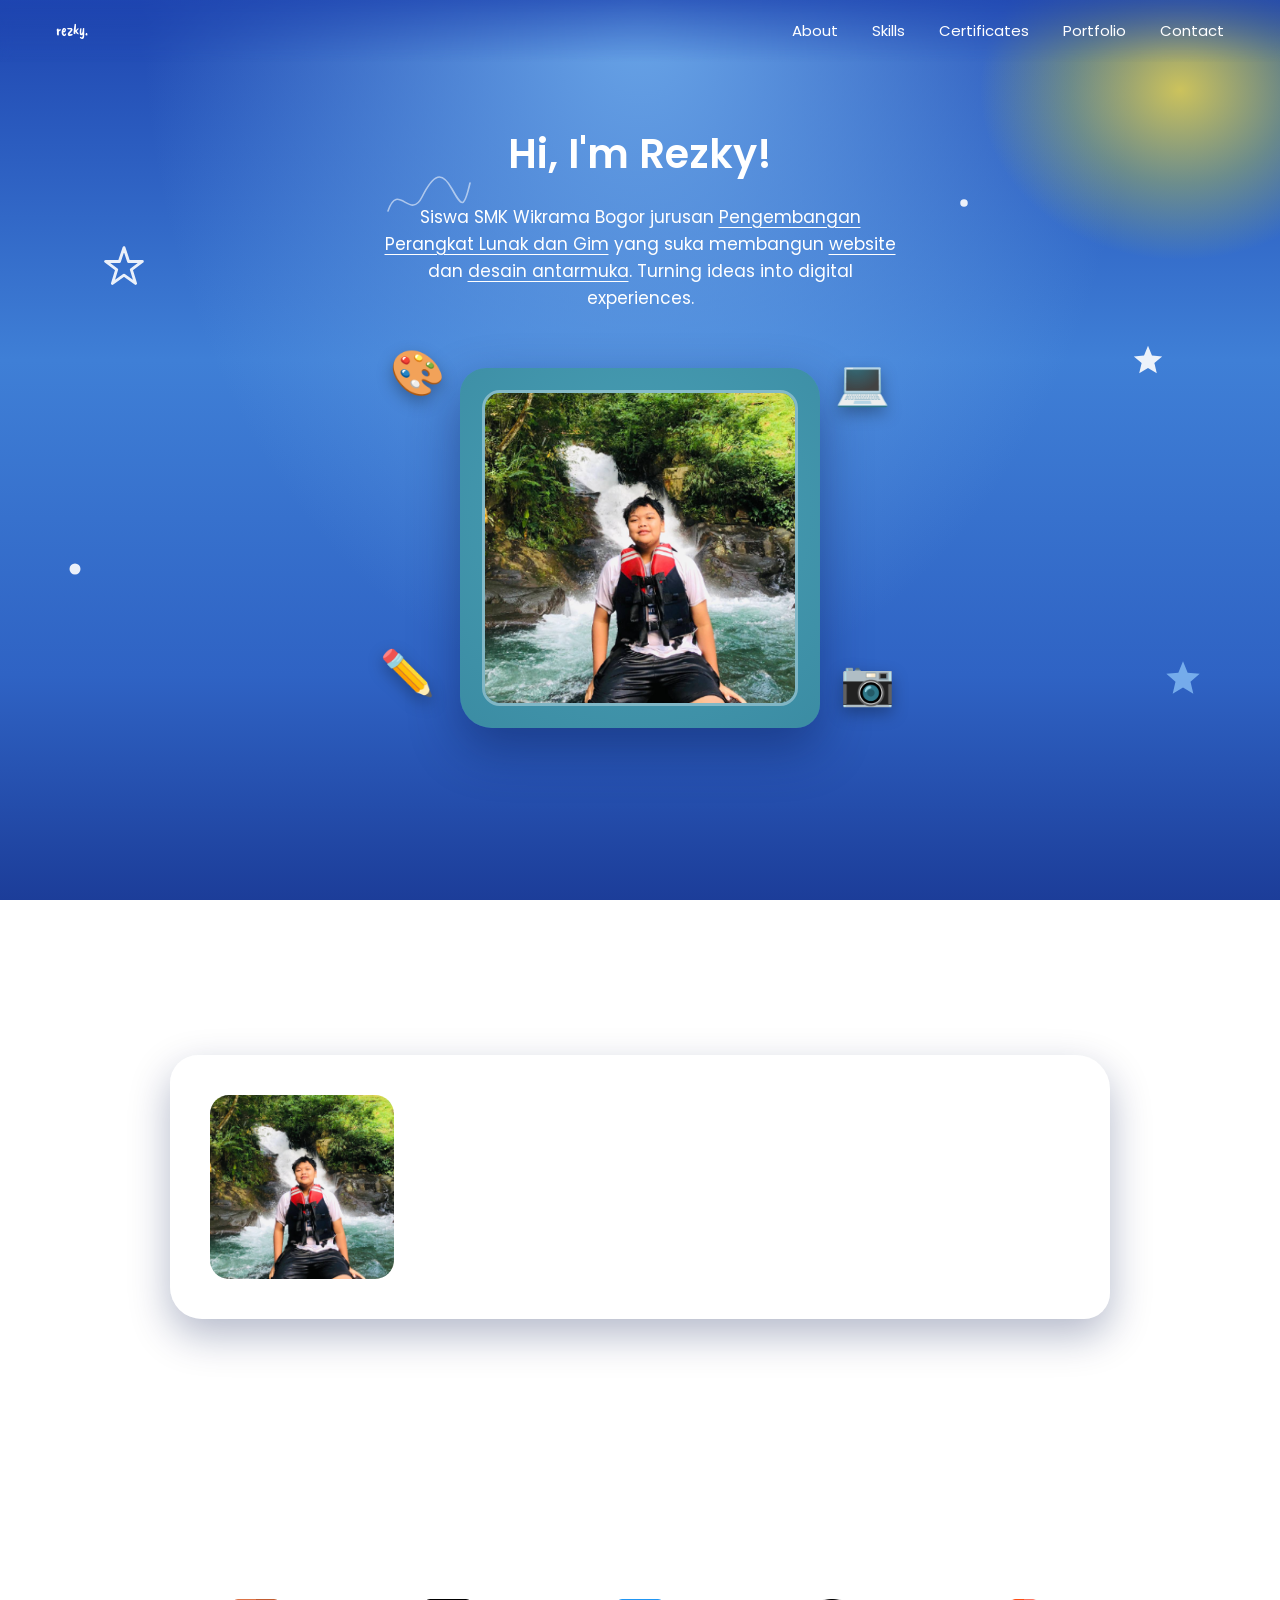
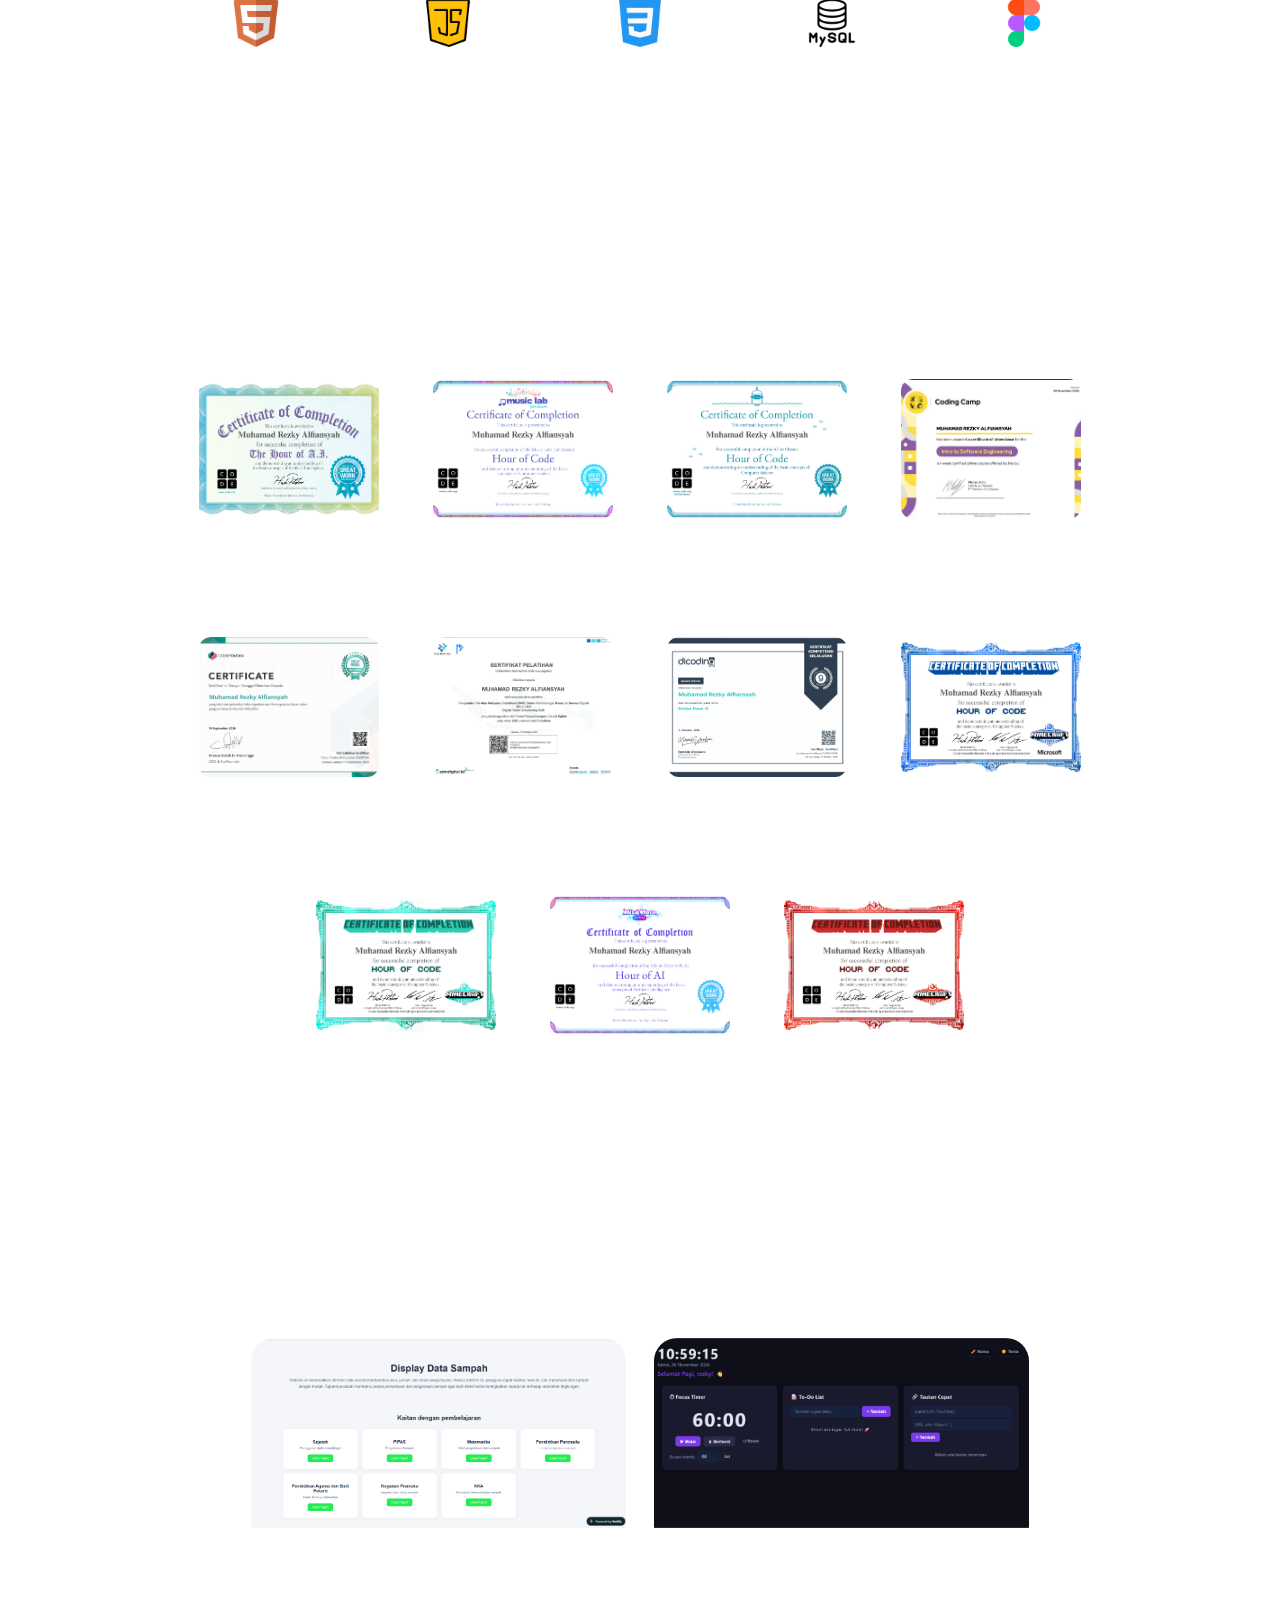
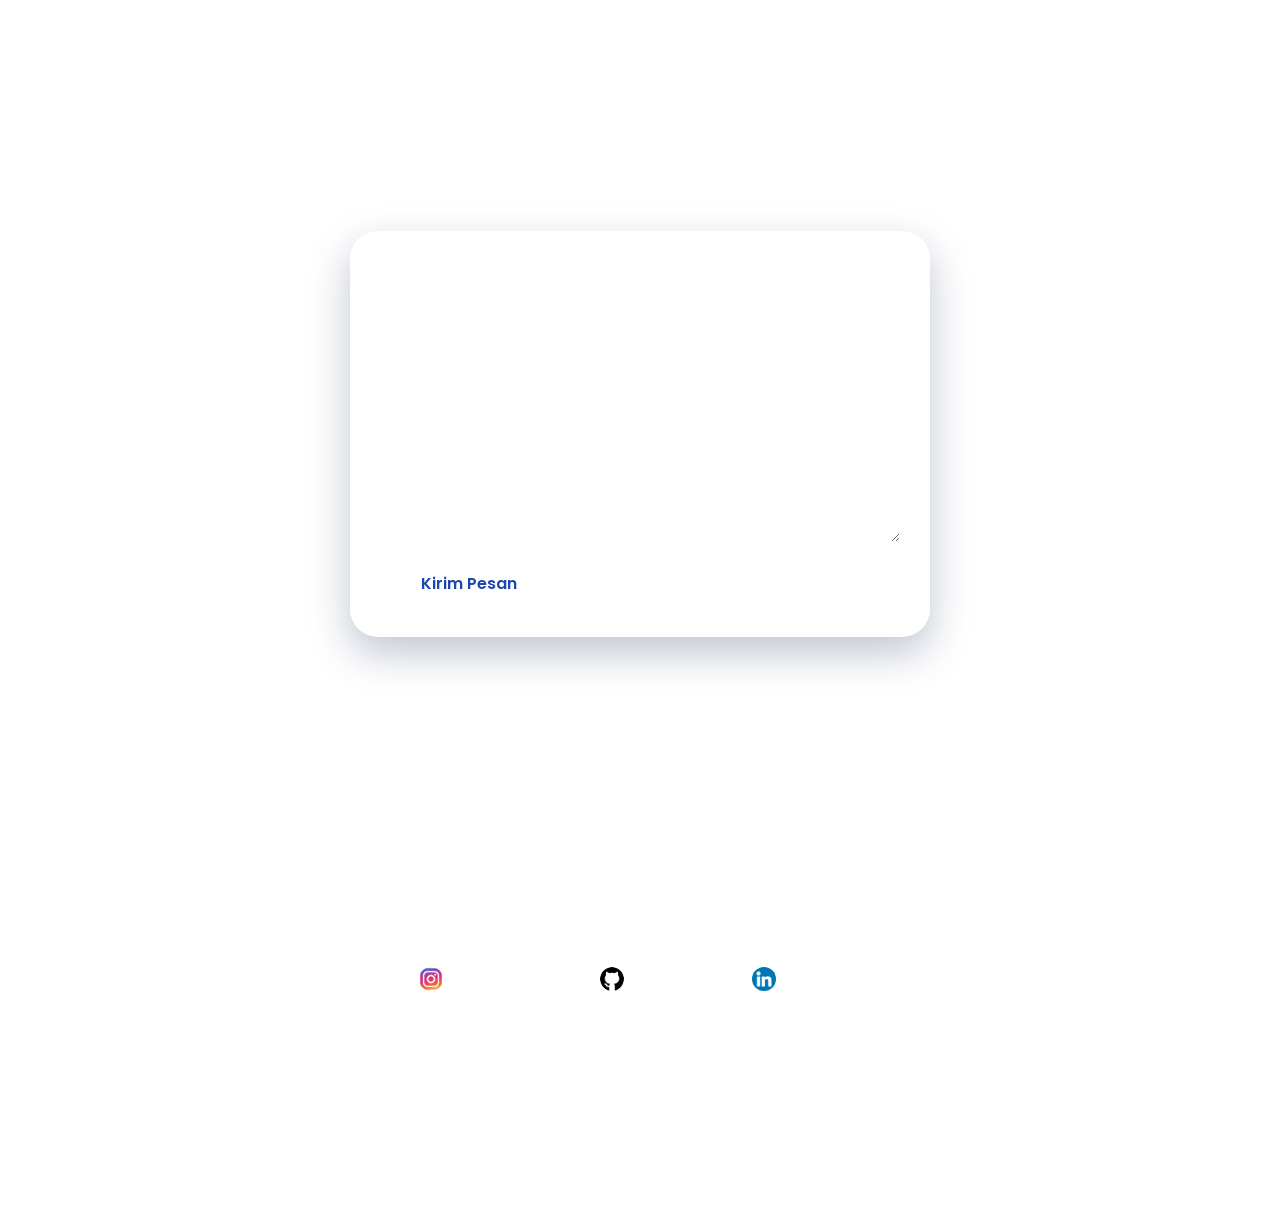
<file: index.html>
<!DOCTYPE html>
<html lang="id">
<head>
    <meta charset="UTF-8">
    <meta name="viewport" content="width=device-width, initial-scale=1.0">
    <title>Rezky's Portfolio</title>
    <link rel="preconnect" href="https://fonts.googleapis.com">
    <link rel="preconnect" href="https://fonts.gstatic.com" crossorigin>
    <link href="https://fonts.googleapis.com/css2?family=Caveat+Brush&family=Poppins:wght@400;500;600&display=swap" rel="stylesheet">
    <link rel="stylesheet" href="portofolio/css/style.css">
</head>
<body>
    <header class="navbar-wrapper">
        <nav class="navbar">
            <a href="#home" class="logo">rezky.</a>
            <ul>
                <li><a href="#about">About</a></li>
                <li><a href="#skills">Skills</a></li>
                <li><a href="#certificates">Certificates</a></li>
                <li><a href="#portfolio">Portfolio</a></li>
                <li><a href="#contact">Contact</a></li>
            </ul>
        </nav>
    </header>

    <main>
        <section id="home" class="hero">
            <span class="deco d1" aria-hidden="true"><svg viewBox="0 0 24 24"><path d="M12 2l2.5 7.5H22l-6 4.5 2.3 7.5L12 17l-6.3 4.5L8 14 2 9.5h7.5z"/></svg></span>
            <span class="deco d2 solid" aria-hidden="true"><svg viewBox="0 0 24 24"><path d="M12 2l2.8 6.9 7.2.6-5.5 4.7 1.7 7.2L12 17.7 5.8 21.4l1.7-7.2L2 9.5l7.2-.6z"/></svg></span>
            <span class="deco d3 solid" aria-hidden="true"><svg viewBox="0 0 24 24"><circle cx="12" cy="12" r="6"/></svg></span>
            <span class="deco d4 solid" aria-hidden="true"><svg viewBox="0 0 24 24"><path d="M12 2l2.8 6.9 7.2.6-5.5 4.7 1.7 7.2L12 17.7 5.8 21.4l1.7-7.2L2 9.5l7.2-.6z"/></svg></span>
            <span class="deco d5 solid" aria-hidden="true"><svg viewBox="0 0 24 24"><circle cx="12" cy="12" r="5"/></svg></span>
            <span class="deco d6" aria-hidden="true"><svg viewBox="0 0 90 60"><path d="M4 50c10-30 22 10 34-14s20-26 30-8 12 20 18-6"/></svg></span>

            <h1>Hi, I'm Rezky!</h1>
            <p class="hero-text">
                Siswa SMK Wikrama Bogor jurusan
                <a href="#about">Pengembangan Perangkat Lunak dan Gim</a>
                yang suka membangun
                <a href="#portfolio">website</a> dan
                <a href="#skills">desain antarmuka</a>.
                Turning ideas into digital experiences.
            </p>

            <div class="hero-desk">
                <span class="float f1" aria-hidden="true">🎨</span>
                <span class="float f2" aria-hidden="true">💻</span>
                <span class="float f3" aria-hidden="true">✏️</span>
                <span class="float f4" aria-hidden="true">📷</span>
                <img src="portofolio/aset/Muhamad Rezky Alfiansyah.png" alt="Foto Rezky">
            </div>
        </section>
    </main>

    <section id="about" class="container">
        <h2>About Me</h2>
        <div class="about-card">
            <div class="about-image">
                <img src="portofolio/aset/Muhamad Rezky Alfiansyah.png" alt="Foto profile">
            </div>
            <div class="about-text">
                <p>Halo, Saya Muhamad Rezky Alfiansyah Seorang siswa Smk Wikrama Bogor Jurusan Pengembangan Perangkat Lunak Dan Gim</p>
                <p>Turning Ideas Into Digital Experiences.
                    Selamat datang di portfolio saya. Di sini, kamu dapat melihat perjalanan belajar, proyek, dan kemampuan saya dalam dunia pengembangan web.</p>
            </div>
        </div>
    </section>

    <section id="skills" class="container">
        <h2>Skills/Main Technology</h2>
        <div class="skills-grid">
            <article class="skills-item">
                <img src="portofolio/aset/text.png" alt="html">
                <p>Html</p>
            </article>
            <article class="skills-item">
                <img src="portofolio/aset/java-script.png" alt="js">
                <p>Java Script</p>
            </article>
            <article class="skills-item">
                <img src="portofolio/aset/css-3.png" alt="css">
                <p>CSS</p>
            </article>
            <article class="skills-item">
                <img src="portofolio/aset/mysql.png" alt="my sql">
                <p>My Sql</p>
            </article>
            <article class="skills-item">
                <img src="portofolio/aset/figma.png" alt="figma">
                <p>Figma</p>
            </article>
        </div>
    </section>

    <section id="certificates" class="container">
        <h2>Certificates</h2>
        <div class="cert-grid">
            <article class="cert-card">
                <img src="portofolio/aset/code.org.jpg" alt="Sertifikat Code.org">
                <p>The Hour Of AI</p>
            </article>
            <article class="cert-card">
                <img src="portofolio/aset/CODE.ORGMUSIC.jpg" alt="Sertifikat Code.org Music">
                <p>Hour Of Code</p>
            </article>
            <article class="cert-card">
                <img src="portofolio/aset/Hour Of Code.jpg" alt="Sertifikat Hour of Code">
                <p>Hour Of Code</p>
            </article>
            <article class="cert-card">
                <img src="portofolio/aset/revo.png" alt="Sertifikat">
                <p>Intro To Software Engginering</p>
            </article>
            <article class="cert-card">
                <img src="portofolio/aset/codepolitan.jpeg" alt="Sertifikat">
                <p>Algoritma Dan Pemrograman Dasar</p>
            </article>
            <article class="cert-card">
                <img src="portofolio/aset/haki.png" alt="Sertifikat">
                <p>Mengenal HAK Kekayaan Intelektual</p>
            </article>
            <article class="cert-card">
                <img src="portofolio/aset/dicoding.png" alt="Sertifikat">
                <p>Belajar Dasar AI</p>
            </article>
            <article class="cert-card">
                <img src="portofolio/aset/mine.jpg" alt="Sertifikat">
                <p>Belajar Dasar AI</p>
            </article>
            <article class="cert-card">
                <img src="portofolio/aset/craft.jpg" alt="Sertifikat">
                <p>Belajar Dasar AI</p>
            </article>
            <article class="cert-card">
                <img src="portofolio/aset/lagu.jpg" alt="Sertifikat">
                <p>Belajar Dasar AI</p>
            </article>
            <article class="cert-card">
                <img src="portofolio/aset/merah.jpg" alt="Sertifikat">
                <p>Belajar Dasar AI</p>
            </article>
        </div>
    </section>

    <section id="portfolio" class="container">
        <h2>Portfolio</h2>
        <div class="portfolio-grid">
            <article class="portfolio-card">
                <a href="https://projectincuirykel-6.netlify.app/" target="_blank" rel="noopener noreferrer" class="link-sertifikat">
                    <img src="portofolio/aset/inkuiri.png" alt="Website Data Sampah">
                    <p>Website Data Sampah</p>
                </a>
            </article>
            <article class="portfolio-card">
                <a href="https://rezzdev24.github.io/ToDoList_RezzDevv/" target="_blank" rel="noopener noreferrer" class="link-sertifikat">
                    <img src="portofolio/aset/Screenshot 2026-11-26 105920.png" alt="Tampilan aplikasi ToDoList">
                    <p>ToDoList By Kiro</p>
                </a>
            </article>
        </div>
    </section>

    <section id="contact" class="container">
        <h2>Contact</h2>
        <form class="contact-form">
            <input type="text" name="name" placeholder="Nama" aria-label="Nama" required>
            <input type="email" name="email" placeholder="Alamat email" aria-label="Alamat email" required>
            <textarea name="message" rows="5" placeholder="Pesan Anda..." aria-label="Pesan Anda" required></textarea>
            <button type="submit">Kirim Pesan</button>
        </form>
    </section>

    <section id="social" class="container">
        <h2>Contact Me</h2>
        <p class="contact-description">
            Tertarik bekerja sama atau ingin mengenal saya lebih jauh?
            Silakan hubungi saya melalui media sosial berikut.
        </p>

        <div class="social-links">
            <a href="https://www.instagram.com/mhmdrzkyalfsh/?hl=en" target="_blank" rel="noopener noreferrer" class="social-item">
                <img src="portofolio/aset/instagram.png" alt="Instagram">
                <span>Instagram</span>
            </a>
            <a href="https://github.com/rezzdev24" target="_blank" rel="noopener noreferrer" class="social-item">
                <img src="portofolio/aset/github.png" alt="GitHub">
                <span>GitHub</span>
            </a>
            <a href="https://www.linkedin.com/in/muhammad-rezky-alfiansyah-320861450/" target="_blank" rel="noopener noreferrer" class="social-item">
                <img src="portofolio/aset/linkedin.png" alt="LinkedIn">
                <span>LinkedIn</span>
            </a>
        </div>
    </section>

    <footer class="footer">
        <p>&copy; 2026 Rezky's Portfolio | Instagram | LinkedIn | GitHub</p>
    </footer>
</body>
</html>
</file>
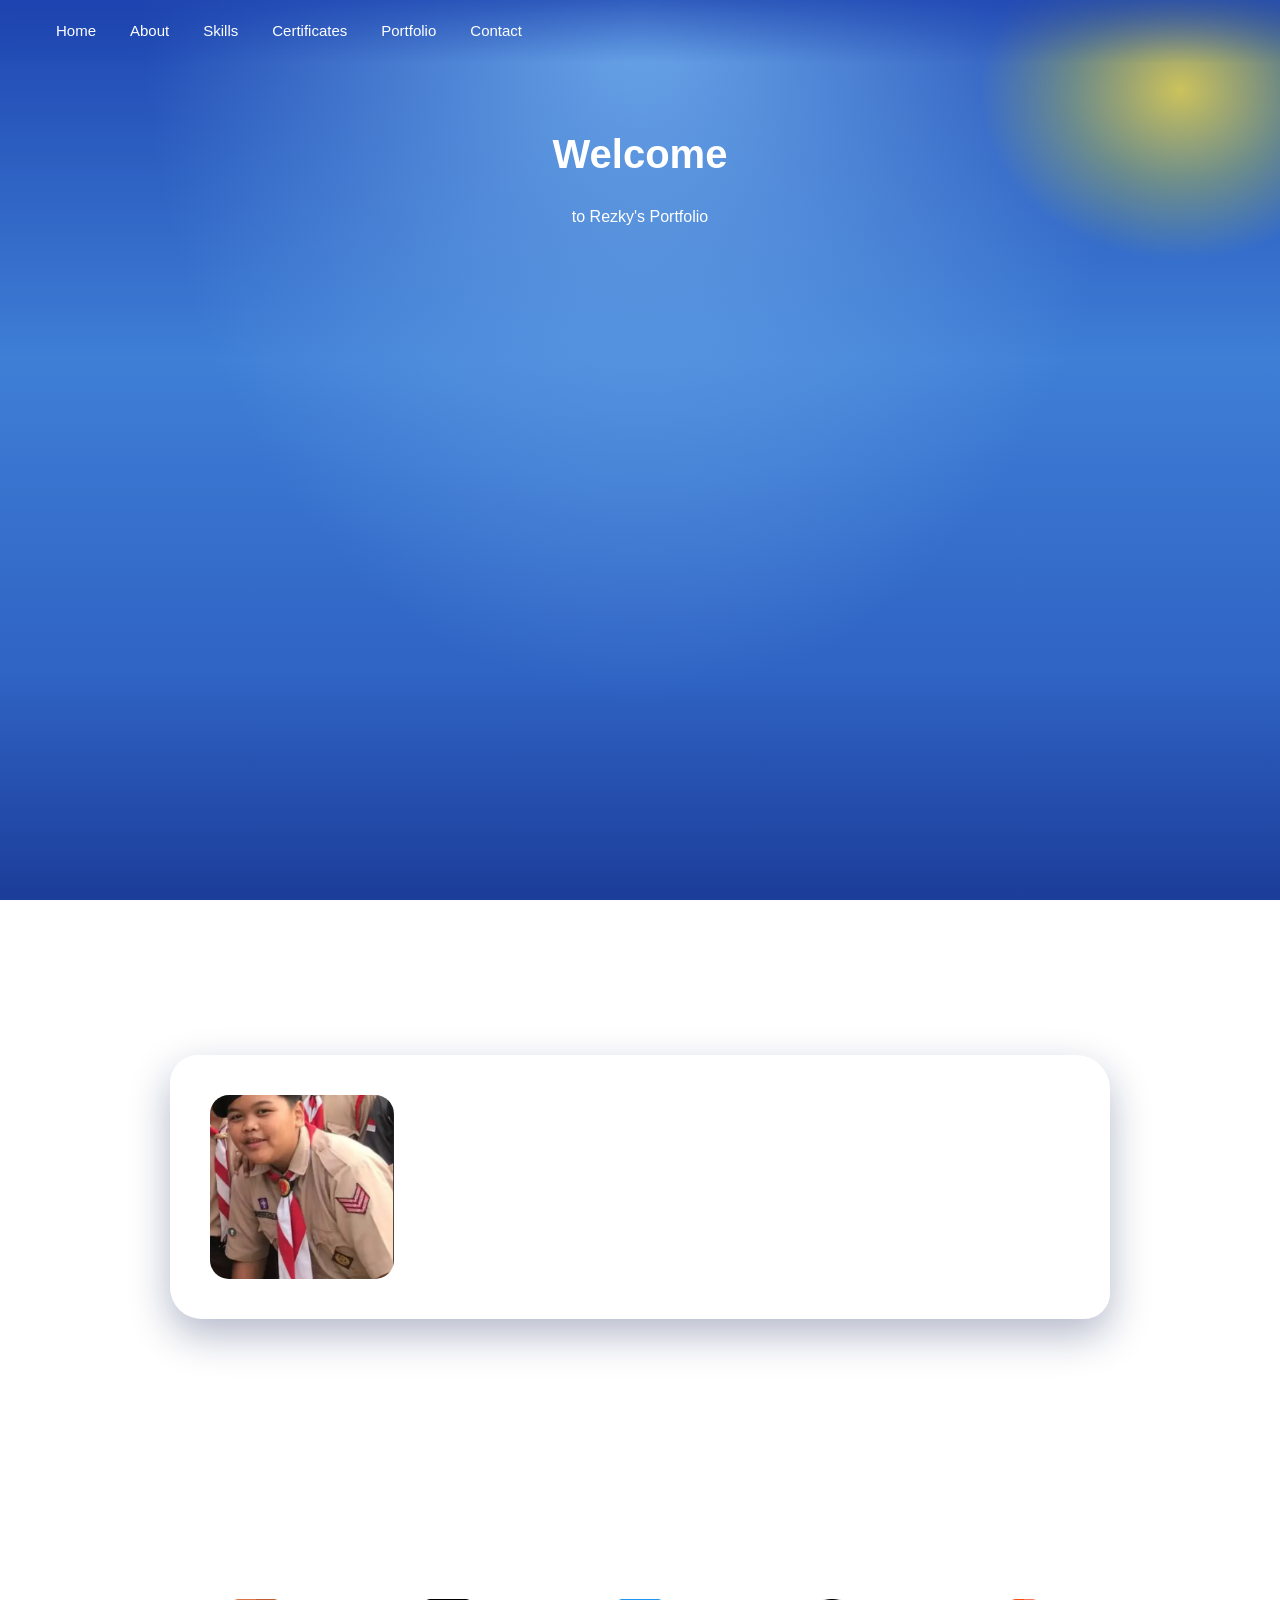
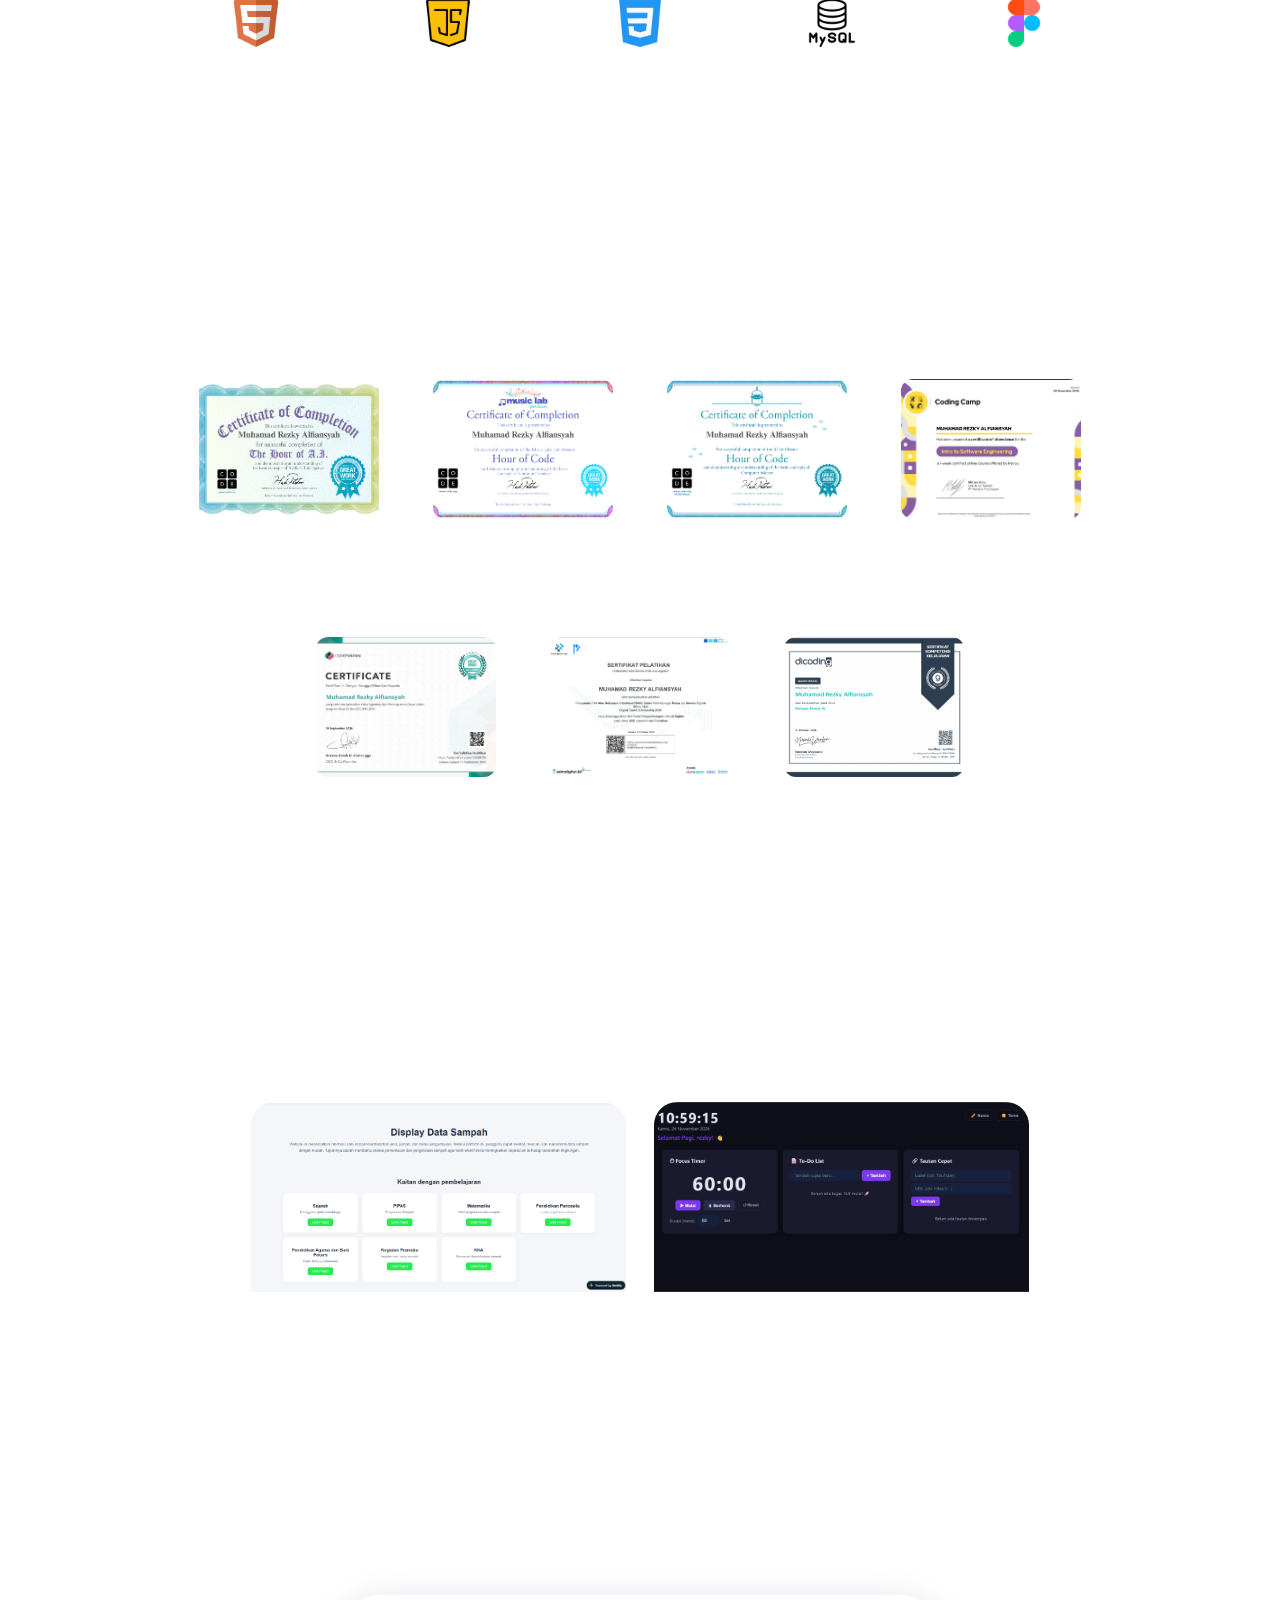
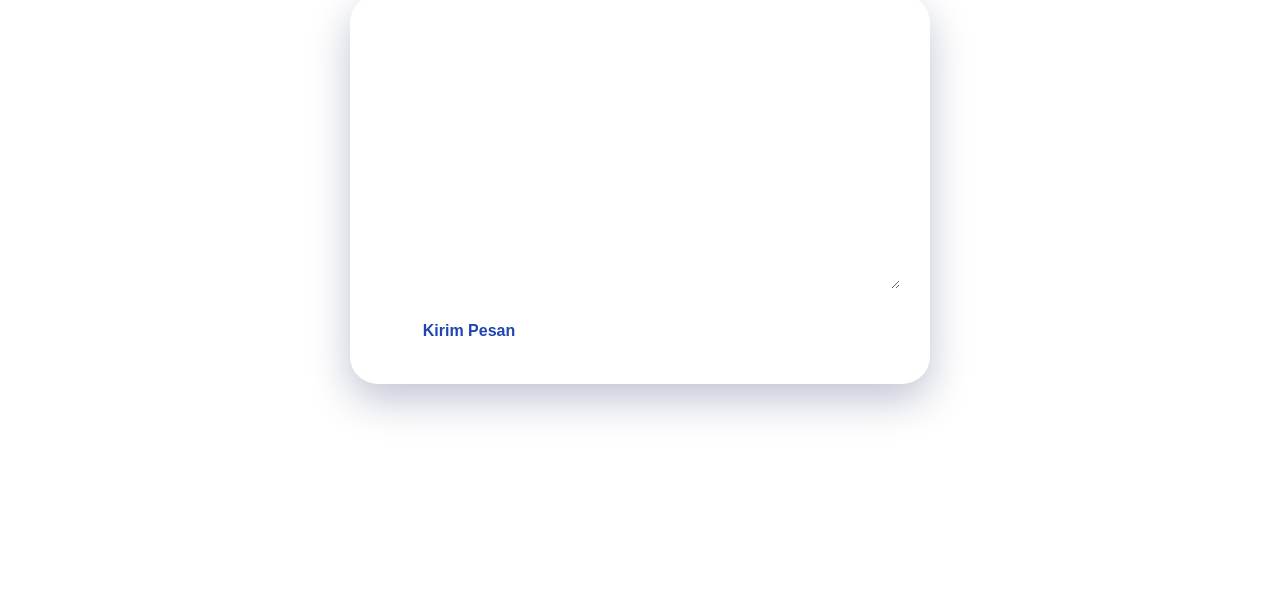
<file: portofolio/index.html>
<!DOCTYPE html>
<html lang="en">
<head>
    <meta charset="UTF-8">
    <meta name="viewport" content="width=device-width, initial-scale=1.0">
    <title>My Portfolio</title>
    <link rel="stylesheet" href="css/style.css">
</head>
<body>
    <header class="navbar-wrapper">
        <nav class="navbar">
            <ul>
                <li><a href="#home">Home</a></li>
                <li><a href="#about">About</a></li>
                <li><a href="#skills">Skills</a></li>
                <li><a href="#certificates">Certificates</a></li>
                <li><a href="#portfolio">Portfolio</a></li>
                <li><a href="#contact">Contact</a></li>
            </ul>

        </nav>

    </header>
    
    <main>
        <section id="home" class="hero">
            <h1>Welcome</h1>
            <p>to Rezky's Portfolio</p>
        </section>
    </main>

    <section id="about" class="container">
        <h2>About Me</h2>
        <div class="about-card">
            <div class="about-image">
                <img src="aset/fotoge.png" alt="Foto profile">
            </div>
            <div class="about-text">
                <p>Halo, Saya Adalah Seorang siswa Smk Wikrama Bogor Jurusan Pengembangan Perangkat Lunak Dan Gim  </p>
                <p>Saya sedang mencoba membuat website portofolio</p>

            </div>
        </div>
    </section>

    <section id="skills" class="container">
        <h2>Skills/Main Technology</h2>
        <div class="skills-grid">
                <article class="skills-item">
                <img src="aset/text.png" alt="css">
                <p>Html</p>
            </article>
                 <article class="skills-item">
                <img src="aset/java-script.png" alt="js">
                <p>Java Script</p>
            </article>
                <article class="skills-item">
                <img src="aset/css-3.png" alt="css">
                <p>CSS</p>
            </article>
                <article class="skills-item">
                <img src="aset/mysql.png" alt="my sql">
                <p>My Sql</p>
            </article>
             <article class="skills-item">
                <img src="aset/figma.png" alt="figma">
                <p>Figma</p>
            </article>
        </div>
    </section>

    <section id="certificates" class="container">
        <h2>Certificates</h2>
        <div class="cert-grid">
            <article  class="cert-card">
                <img src="aset/code.org.jpg" alt="Sertifikat Code.org">
                <p>The Hour Of AI</p>
            </article>
             <article  class="cert-card">
                <img src="aset/CODE.ORGMUSIC.jpg" alt="Sertifikat Code.org Music">
                <p>Hour Of Code</p>
            </article>
             <article  class="cert-card">
                <img src="aset/Hour Of Code.jpg" alt="Sertifikat Hour of Code">
                <p>Hour Of Code</p>
            </article>
             <article  class="cert-card">
                <img src="aset/revo.png" alt="Sertifikat">
                <p>Intro To Software Engginering</p>
            </article>
             <article  class="cert-card">
                <img src="aset/codepolitan.jpeg" alt="Sertifikat">
                <p>Algoritma Dan Pemrograman Dasar</p>
            </article>
             <article  class="cert-card">
                <img src="aset/haki.png" alt="Sertifikat PDF">
                <p>Mengenal HAK Kekayaan Intelektual</p>
            </article>
             <article  class="cert-card">
                <img src="aset/dicoding.png" alt="Sertifikat PDF">
                <p>Belajar Dasar AI</p>
            </article>
        </div>
    </section>

    <section id="portfolio" class="container">
        <h2>Portfolio</h2>
        <div class="portfolio-grid">
            <article class="portfolio-card">
                <a href="https://projectincuirykel-6.netlify.app/" target="_blank" rel="noopener noreferrer" class="link-sertifikat">
                    <img src="aset/inkuiri.png" alt="Website Data Sampah">
                    <p>Website Data Sampah</p>
                </a>
            </article>
            <article class="portfolio-card">
                <a href="https://rezzdev24.github.io/ToDoList_RezzDevv/" target="_blank" rel="noopener noreferrer" class="link-sertifikat">
                    <img src="aset/Screenshot 2026-11-26 105920.png" alt="Tampilan aplikasi ToDoList">
                    <p>ToDoList By Kiro</p>
                </a>
            </article>
        </div>
    </section>

    <section id="contact" class="container">
        <h2>Contact</h2>
        <form class="contact-form">
            <input type="text" name="name" placeholder="Nama" aria-label="Nama" required>
            <input type="email" name="email" placeholder="Alamat email" aria-label="Alamat email" required>
            <textarea name="message" rows="5" placeholder="Pesan Anda..." aria-label="Pesan Anda" required></textarea>
            <button type="submit">Kirim Pesan</button>
        </form>
    </section>

    <footer  class="footer">
        <p>&copy; 2026 Rezky's Portfolio | Instagram | LinKeIn | Github</p>
    </footer>
</body>
</html>
</file>
<file: portofolio/css/style.css>
:root {
    --blue-deep: #1e45b0;
    --blue-mid: #3f7fd6;
    --blue-light: #6aa6e8;
    --teal: #3b8ca3;
    --yellow: #e8d34a;
    --white: #ffffff;
    --text-soft: rgba(255, 255, 255, 0.88);
    --glass: rgba(255, 255, 255, 0.12);
    --glass-border: rgba(255, 255, 255, 0.28);
}

* {
    margin: 0;
    padding: 0;
    box-sizing: border-box;
}

html {
    scroll-behavior: smooth;
}

body {
    font-family: 'Poppins', 'Segoe UI', Tahoma, sans-serif;
    color: var(--white);
    line-height: 1.6;
    background:
        radial-gradient(ellipse at 50% 0%, var(--blue-light) 0%, transparent 55%),
        linear-gradient(180deg, var(--blue-deep) 0%, var(--blue-mid) 40%, #2f63c4 75%, #1c3d99 100%);
    background-attachment: fixed;
    overflow-x: hidden;
}

body::before {
    content: "";
    position: absolute;
    top: -80px;
    right: -100px;
    width: 400px;
    height: 340px;
    background: radial-gradient(closest-side, rgba(233, 214, 76, 0.85) 0%, rgba(184, 194, 74, 0.45) 55%, transparent 100%);
    border-radius: 50%;
    pointer-events: none;
    z-index: 0;
}

main, section, footer, header {
    position: relative;
    z-index: 1;
}

.navbar-wrapper {
    position: sticky;
    top: 0;
    z-index: 100;
    padding: 18px 56px;
    background: linear-gradient(180deg, rgba(30, 69, 176, 0.75), rgba(30, 69, 176, 0));
    backdrop-filter: blur(6px);
}

.navbar {
    display: flex;
    align-items: center;
    justify-content: space-between;
    gap: 24px;
}

.logo {
    font-family: 'Caveat Brush', cursive;
    font-size: 38px;
    color: var(--white);
    text-decoration: none;
    line-height: 1;
}

.navbar ul {
    display: flex;
    align-items: center;
    flex-wrap: wrap;
    gap: 6px 34px;
    list-style: none;
}

.navbar a {
    color: var(--white);
    text-decoration: none;
    font-size: 15px;
    transition: opacity 0.2s ease;
}

.navbar ul a:hover,
.navbar ul a:focus-visible {
    opacity: 0.7;
    text-decoration: underline;
    text-underline-offset: 5px;
}

.hero {
    min-height: 92vh;
    display: flex;
    flex-direction: column;
    align-items: center;
    justify-content: flex-start;
    text-align: center;
    padding: 60px 20px 40px;
}

.hero h1 {
    font-size: 40px;
    font-weight: 600;
    margin-bottom: 18px;
}

.hero-text {
    max-width: 520px;
    font-size: 17px;
    color: var(--white);
}

.hero-text a {
    color: var(--white);
    text-decoration: underline;
    text-underline-offset: 4px;
}

.hero-desk {
    position: relative;
    margin-top: 56px;
    width: min(360px, 80vw);
    padding: 22px;
    background: radial-gradient(circle at 50% 40%, #4aa0b6, var(--teal));
    border-radius: 26px 30px 24px 32px;
    box-shadow: 0 20px 50px rgba(8, 24, 80, 0.45);
}

.hero-desk img {
    display: block;
    width: 100%;
    aspect-ratio: 1;
    object-fit: cover;
    border-radius: 18px;
    border: 3px solid rgba(255, 255, 255, 0.35);
}

.float {
    position: absolute;
    font-size: 44px;
    filter: drop-shadow(0 6px 8px rgba(0, 0, 0, 0.3));
    animation: bob 5s ease-in-out infinite;
    user-select: none;
}

.float.f1 { top: -30px; left: -70px; }
.float.f2 { top: -20px; right: -70px; animation-delay: -1.5s; }
.float.f3 { bottom: 20px; left: -80px; animation-delay: -3s; }
.float.f4 { bottom: 10px; right: -75px; animation-delay: -2s; }

@keyframes bob {
    0%, 100% { transform: translateY(0) rotate(-4deg); }
    50% { transform: translateY(-10px) rotate(4deg); }
}

.deco {
    position: absolute;
    pointer-events: none;
    color: var(--white);
    opacity: 0.9;
    animation: twinkle 3.5s ease-in-out infinite;
}

.deco svg {
    display: block;
    width: 100%;
    height: 100%;
    fill: none;
    stroke: currentColor;
    stroke-width: 1.6;
    stroke-linecap: round;
    stroke-linejoin: round;
}

.deco.solid svg { fill: currentColor; stroke: none; }

.d1 { top: 22%; left: 8%; width: 44px; height: 44px; }
.d2 { top: 34%; right: 9%; width: 34px; height: 34px; animation-delay: -1s; }
.d3 { top: 60%; left: 5%; width: 22px; height: 22px; animation-delay: -2s; }
.d4 { top: 72%; right: 6%; width: 40px; height: 40px; animation-delay: -0.5s; color: #7db4f0; }
.d5 { top: 16%; right: 24%; width: 18px; height: 18px; animation-delay: -2.5s; }
.d6 { top: 12%; left: 30%; width: 90px; height: 60px; opacity: 0.55; animation: none; }

@keyframes twinkle {
    0%, 100% { opacity: 0.95; transform: scale(1); }
    50% { opacity: 0.45; transform: scale(0.85); }
}

.container {
    max-width: 980px;
    margin: 0 auto;
    padding: 80px 20px;
    text-align: center;
    scroll-margin-top: 70px;
}

.container h2 {
    font-size: 32px;
    font-weight: 600;
    margin-bottom: 34px;
}

.contact-description {
    max-width: 560px;
    margin: -10px auto 28px;
    color: var(--text-soft);
}

.about-card {
    display: flex;
    align-items: center;
    gap: 36px;
    padding: 36px;
    text-align: left;
    background: var(--glass);
    backdrop-filter: blur(10px);
    border: 1px solid var(--glass-border);
    border-radius: 28px 34px 26px 32px;
    box-shadow: 0 16px 40px rgba(8, 24, 80, 0.3);
}

.about-image img {
    width: 190px;
    height: 190px;
    object-fit: cover;
    display: block;
    border-radius: 22px;
    border: 3px solid rgba(255, 255, 255, 0.4);
}

.about-text p {
    color: var(--text-soft);
    font-size: 15px;
    margin-bottom: 14px;
    line-height: 1.75;
}

.about-text p:last-child { margin-bottom: 0; }

.skills-grid {
    display: grid;
    grid-template-columns: repeat(auto-fit, minmax(140px, 1fr));
    gap: 20px;
}

.skills-item {
    padding: 22px 16px;
    background: var(--glass);
    border: 1px solid var(--glass-border);
    border-radius: 22px;
    transition: transform 0.25s ease, background-color 0.25s ease;
}

.skills-item:hover {
    transform: translateY(-5px) rotate(-1.5deg);
    background: rgba(255, 255, 255, 0.2);
}

.skills-item img {
    display: block;
    width: 72px;
    height: 72px;
    margin: 0 auto 14px;
    padding: 12px;
    object-fit: contain;
    background: rgba(255, 255, 255, 0.9);
    border-radius: 18px;
}

.skills-item p {
    color: var(--white);
    font-size: 14px;
    font-weight: 500;
}

.cert-grid {
    display: flex;
    flex-wrap: wrap;
    justify-content: center;
    gap: 24px;
}

.cert-card {
    width: 210px;
    padding: 14px;
    background: var(--glass);
    backdrop-filter: blur(8px);
    border: 1px solid var(--glass-border);
    border-radius: 20px;
    transition: transform 0.25s ease;
}

.cert-card:hover { transform: translateY(-6px) rotate(1deg); }

.cert-card img {
    width: 100%;
    height: 140px;
    object-fit: cover;
    border-radius: 12px;
    margin-bottom: 12px;
}

.cert-card p {
    font-size: 14px;
    font-weight: 500;
}

.portfolio-grid {
    display: grid;
    grid-template-columns: repeat(auto-fit, minmax(240px, 1fr));
    gap: 26px;
    max-width: 780px;
    margin: 0 auto;
}

.portfolio-card {
    overflow: hidden;
    background: var(--glass);
    backdrop-filter: blur(8px);
    border: 1px solid var(--glass-border);
    border-radius: 24px;
    text-align: left;
    transition: transform 0.25s ease;
}

.portfolio-card:hover { transform: translateY(-6px); }

.portfolio-card img {
    display: block;
    width: 100%;
    height: 190px;
    object-fit: cover;
}

.portfolio-card p {
    padding: 16px 20px;
    font-size: 15px;
    font-weight: 600;
}

.link-sertifikat {
    display: block;
    color: inherit;
    text-decoration: none;
}

.contact-form {
    max-width: 580px;
    margin: 0 auto;
    display: flex;
    flex-direction: column;
    gap: 16px;
    padding: 28px;
    background: var(--glass);
    backdrop-filter: blur(8px);
    border: 1px solid var(--glass-border);
    border-radius: 28px;
    box-shadow: 0 16px 40px rgba(8, 24, 80, 0.25);
}

.contact-form input,
.contact-form textarea {
    width: 100%;
    padding: 14px 18px;
    color: var(--white);
    background: rgba(255, 255, 255, 0.14);
    border: 1px solid var(--glass-border);
    border-radius: 14px;
    font-family: inherit;
    font-size: 15px;
    outline: none;
    transition: border-color 0.25s ease, box-shadow 0.25s ease;
}

.contact-form textarea {
    min-height: 140px;
    resize: vertical;
}

.contact-form ::placeholder { color: rgba(255, 255, 255, 0.7); }

.contact-form input:focus,
.contact-form textarea:focus {
    border-color: var(--white);
    box-shadow: 0 0 0 3px rgba(255, 255, 255, 0.25);
}

.contact-form button {
    align-self: flex-start;
    min-width: 180px;
    padding: 12px 26px;
    color: var(--blue-deep);
    background: var(--white);
    border: none;
    border-radius: 50px;
    font: inherit;
    font-weight: 600;
    cursor: pointer;
    transition: transform 0.25s ease, background-color 0.25s ease;
}

.contact-form button:hover {
    background: #e8f1ff;
    transform: translateY(-2px);
}

.contact-form button:focus-visible {
    outline: 3px solid rgba(255, 255, 255, 0.7);
    outline-offset: 3px;
}

.social-links {
    display: flex;
    flex-wrap: wrap;
    justify-content: center;
    gap: 18px;
}

.social-item {
    display: flex;
    align-items: center;
    gap: 10px;
    padding: 10px 22px 10px 12px;
    color: var(--white);
    text-decoration: none;
    font-weight: 500;
    background: var(--glass);
    border: 1px solid var(--glass-border);
    border-radius: 50px;
    transition: transform 0.25s ease, background-color 0.25s ease;
}

.social-item:hover {
    transform: translateY(-3px);
    background: rgba(255, 255, 255, 0.22);
}

.social-item img {
    width: 32px;
    height: 32px;
    object-fit: contain;
    padding: 4px;
    background: var(--white);
    border-radius: 50%;
}

.footer {
    text-align: center;
    padding: 40px 20px 32px;
    font-size: 14px;
    color: var(--text-soft);
    border-top: 1px solid var(--glass-border);
    margin-top: 30px;
}

@media (max-width: 768px) {
    .navbar-wrapper { padding: 14px 20px; }

    .navbar { flex-direction: column; gap: 10px; }

    .navbar ul { justify-content: center; gap: 4px 18px; }

    .navbar a { font-size: 13px; }

    .about-card {
        flex-direction: column;
        text-align: center;
        gap: 20px;
    }

    .skills-grid { grid-template-columns: repeat(2, 1fr); }

    .float.f1 { left: -30px; }
    .float.f2 { right: -30px; }
    .float.f3 { left: -35px; }
    .float.f4 { right: -35px; }
    .float { font-size: 34px; }

    .d6 { display: none; }
}

@media (max-width: 600px) {
    .hero h1 { font-size: 32px; }
    .container { padding: 56px 16px; }
    .portfolio-grid { grid-template-columns: 1fr; }
    .contact-form { padding: 20px; }
    .contact-form button { align-self: stretch; }
}

@media (prefers-reduced-motion: reduce) {
    .float, .deco { animation: none; }
    html { scroll-behavior: auto; }
}
:root {
    --blue-deep: #1e45b0;
    --blue-mid: #3f7fd6;
    --blue-light: #6aa6e8;
    --teal: #3b8ca3;
    --yellow: #e8d34a;
    --white: #ffffff;
    --text-soft: rgba(255, 255, 255, 0.88);
    --glass: rgba(255, 255, 255, 0.12);
    --glass-border: rgba(255, 255, 255, 0.28);
}

* {
    margin: 0;
    padding: 0;
    box-sizing: border-box;
}

html {
    scroll-behavior: smooth;
}

body {
    font-family: 'Poppins', 'Segoe UI', Tahoma, sans-serif;
    color: var(--white);
    line-height: 1.6;
    background:
        radial-gradient(ellipse at 50% 0%, var(--blue-light) 0%, transparent 55%),
        linear-gradient(180deg, var(--blue-deep) 0%, var(--blue-mid) 40%, #2f63c4 75%, #1c3d99 100%);
    background-attachment: fixed;
    overflow-x: hidden;
}

body::before {
    content: "";
    position: absolute;
    top: -80px;
    right: -100px;
    width: 400px;
    height: 340px;
    background: radial-gradient(closest-side, rgba(233, 214, 76, 0.85) 0%, rgba(184, 194, 74, 0.45) 55%, transparent 100%);
    border-radius: 50%;
    pointer-events: none;
    z-index: 0;
}

main, section, footer, header {
    position: relative;
    z-index: 1;
}

.navbar-wrapper {
    position: sticky;
    top: 0;
    z-index: 100;
    padding: 18px 56px;
    background: linear-gradient(180deg, rgba(30, 69, 176, 0.75), rgba(30, 69, 176, 0));
    backdrop-filter: blur(6px);
}

.navbar {
    display: flex;
    align-items: center;
    justify-content: space-between;
    gap: 24px;
}

.logo {
    font-family: 'Caveat Brush', cursive;
    font-size: 38px;
    color: var(--white);
    text-decoration: none;
    line-height: 1;
}

.navbar ul {
    display: flex;
    align-items: center;
    flex-wrap: wrap;
    gap: 6px 34px;
    list-style: none;
}

.navbar a {
    color: var(--white);
    text-decoration: none;
    font-size: 15px;
    transition: opacity 0.2s ease;
}

.navbar ul a:hover,
.navbar ul a:focus-visible {
    opacity: 0.7;
    text-decoration: underline;
    text-underline-offset: 5px;
}

.hero {
    min-height: 92vh;
    display: flex;
    flex-direction: column;
    align-items: center;
    justify-content: flex-start;
    text-align: center;
    padding: 60px 20px 40px;
}

.hero h1 {
    font-size: 40px;
    font-weight: 600;
    margin-bottom: 18px;
}

.hero-text {
    max-width: 520px;
    font-size: 17px;
    color: var(--white);
}

.hero-text a {
    color: var(--white);
    text-decoration: underline;
    text-underline-offset: 4px;
}

.hero-desk {
    position: relative;
    margin-top: 56px;
    width: min(360px, 80vw);
    padding: 22px;
    background: radial-gradient(circle at 50% 40%, #4aa0b6, var(--teal));
    border-radius: 26px 30px 24px 32px;
    box-shadow: 0 20px 50px rgba(8, 24, 80, 0.45);
}

.hero-desk img {
    display: block;
    width: 100%;
    aspect-ratio: 1;
    object-fit: cover;
    border-radius: 18px;
    border: 3px solid rgba(255, 255, 255, 0.35);
}

.float {
    position: absolute;
    font-size: 44px;
    filter: drop-shadow(0 6px 8px rgba(0, 0, 0, 0.3));
    animation: bob 5s ease-in-out infinite;
    user-select: none;
}

.float.f1 { top: -30px; left: -70px; }
.float.f2 { top: -20px; right: -70px; animation-delay: -1.5s; }
.float.f3 { bottom: 20px; left: -80px; animation-delay: -3s; }
.float.f4 { bottom: 10px; right: -75px; animation-delay: -2s; }

@keyframes bob {
    0%, 100% { transform: translateY(0) rotate(-4deg); }
    50% { transform: translateY(-10px) rotate(4deg); }
}

.deco {
    position: absolute;
    pointer-events: none;
    color: var(--white);
    opacity: 0.9;
    animation: twinkle 3.5s ease-in-out infinite;
}

.deco svg {
    display: block;
    width: 100%;
    height: 100%;
    fill: none;
    stroke: currentColor;
    stroke-width: 1.6;
    stroke-linecap: round;
    stroke-linejoin: round;
}

.deco.solid svg { fill: currentColor; stroke: none; }

.d1 { top: 22%; left: 8%; width: 44px; height: 44px; }
.d2 { top: 34%; right: 9%; width: 34px; height: 34px; animation-delay: -1s; }
.d3 { top: 60%; left: 5%; width: 22px; height: 22px; animation-delay: -2s; }
.d4 { top: 72%; right: 6%; width: 40px; height: 40px; animation-delay: -0.5s; color: #7db4f0; }
.d5 { top: 16%; right: 24%; width: 18px; height: 18px; animation-delay: -2.5s; }
.d6 { top: 12%; left: 30%; width: 90px; height: 60px; opacity: 0.55; animation: none; }

@keyframes twinkle {
    0%, 100% { opacity: 0.95; transform: scale(1); }
    50% { opacity: 0.45; transform: scale(0.85); }
}

.container {
    max-width: 980px;
    margin: 0 auto;
    padding: 80px 20px;
    text-align: center;
    scroll-margin-top: 70px;
}

.container h2 {
    font-size: 32px;
    font-weight: 600;
    margin-bottom: 34px;
}

.contact-description {
    max-width: 560px;
    margin: -10px auto 28px;
    color: var(--text-soft);
}

.about-card {
    display: flex;
    align-items: center;
    gap: 36px;
    padding: 36px;
    text-align: left;
    background: var(--glass);
    backdrop-filter: blur(10px);
    border: 1px solid var(--glass-border);
    border-radius: 28px 34px 26px 32px;
    box-shadow: 0 16px 40px rgba(8, 24, 80, 0.3);
}

.about-image img {
    width: 190px;
    height: 190px;
    object-fit: cover;
    display: block;
    border-radius: 22px;
    border: 3px solid rgba(255, 255, 255, 0.4);
}

.about-text p {
    color: var(--text-soft);
    font-size: 15px;
    margin-bottom: 14px;
    line-height: 1.75;
}

.about-text p:last-child { margin-bottom: 0; }

.skills-grid {
    display: grid;
    grid-template-columns: repeat(auto-fit, minmax(140px, 1fr));
    gap: 20px;
}

.skills-item {
    padding: 22px 16px;
    background: var(--glass);
    border: 1px solid var(--glass-border);
    border-radius: 22px;
    transition: transform 0.25s ease, background-color 0.25s ease;
}

.skills-item:hover {
    transform: translateY(-5px) rotate(-1.5deg);
    background: rgba(255, 255, 255, 0.2);
}

.skills-item img {
    display: block;
    width: 72px;
    height: 72px;
    margin: 0 auto 14px;
    padding: 12px;
    object-fit: contain;
    background: rgba(255, 255, 255, 0.9);
    border-radius: 18px;
}

.skills-item p {
    color: var(--white);
    font-size: 14px;
    font-weight: 500;
}

.cert-grid {
    display: flex;
    flex-wrap: wrap;
    justify-content: center;
    gap: 24px;
}

.cert-card {
    width: 210px;
    padding: 14px;
    background: var(--glass);
    backdrop-filter: blur(8px);
    border: 1px solid var(--glass-border);
    border-radius: 20px;
    transition: transform 0.25s ease;
}

.cert-card:hover { transform: translateY(-6px) rotate(1deg); }

.cert-card img {
    width: 100%;
    height: 140px;
    object-fit: cover;
    border-radius: 12px;
    margin-bottom: 12px;
}

.cert-card p {
    font-size: 14px;
    font-weight: 500;
}

.portfolio-grid {
    display: grid;
    grid-template-columns: repeat(auto-fit, minmax(240px, 1fr));
    gap: 26px;
    max-width: 780px;
    margin: 0 auto;
}

.portfolio-card {
    overflow: hidden;
    background: var(--glass);
    backdrop-filter: blur(8px);
    border: 1px solid var(--glass-border);
    border-radius: 24px;
    text-align: left;
    transition: transform 0.25s ease;
}

.portfolio-card:hover { transform: translateY(-6px); }

.portfolio-card img {
    display: block;
    width: 100%;
    height: 190px;
    object-fit: cover;
}

.portfolio-card p {
    padding: 16px 20px;
    font-size: 15px;
    font-weight: 600;
}

.link-sertifikat {
    display: block;
    color: inherit;
    text-decoration: none;
}

.contact-form {
    max-width: 580px;
    margin: 0 auto;
    display: flex;
    flex-direction: column;
    gap: 16px;
    padding: 28px;
    background: var(--glass);
    backdrop-filter: blur(8px);
    border: 1px solid var(--glass-border);
    border-radius: 28px;
    box-shadow: 0 16px 40px rgba(8, 24, 80, 0.25);
}

.contact-form input,
.contact-form textarea {
    width: 100%;
    padding: 14px 18px;
    color: var(--white);
    background: rgba(255, 255, 255, 0.14);
    border: 1px solid var(--glass-border);
    border-radius: 14px;
    font-family: inherit;
    font-size: 15px;
    outline: none;
    transition: border-color 0.25s ease, box-shadow 0.25s ease;
}

.contact-form textarea {
    min-height: 140px;
    resize: vertical;
}

.contact-form ::placeholder { color: rgba(255, 255, 255, 0.7); }

.contact-form input:focus,
.contact-form textarea:focus {
    border-color: var(--white);
    box-shadow: 0 0 0 3px rgba(255, 255, 255, 0.25);
}

.contact-form button {
    align-self: flex-start;
    min-width: 180px;
    padding: 12px 26px;
    color: var(--blue-deep);
    background: var(--white);
    border: none;
    border-radius: 50px;
    font: inherit;
    font-weight: 600;
    cursor: pointer;
    transition: transform 0.25s ease, background-color 0.25s ease;
}

.contact-form button:hover {
    background: #e8f1ff;
    transform: translateY(-2px);
}

.contact-form button:focus-visible {
    outline: 3px solid rgba(255, 255, 255, 0.7);
    outline-offset: 3px;
}

.social-links {
    display: flex;
    flex-wrap: wrap;
    justify-content: center;
    gap: 18px;
}

.social-item {
    display: flex;
    align-items: center;
    gap: 10px;
    padding: 10px 22px 10px 12px;
    color: var(--white);
    text-decoration: none;
    font-weight: 500;
    background: var(--glass);
    border: 1px solid var(--glass-border);
    border-radius: 50px;
    transition: transform 0.25s ease, background-color 0.25s ease;
}

.social-item:hover {
    transform: translateY(-3px);
    background: rgba(255, 255, 255, 0.22);
}

.social-item img {
    width: 32px;
    height: 32px;
    object-fit: contain;
    padding: 4px;
    background: var(--white);
    border-radius: 50%;
}

.footer {
    text-align: center;
    padding: 40px 20px 32px;
    font-size: 14px;
    color: var(--text-soft);
    border-top: 1px solid var(--glass-border);
    margin-top: 30px;
}

@media (max-width: 768px) {
    .navbar-wrapper { padding: 14px 20px; }

    .navbar { flex-direction: column; gap: 10px; }

    .navbar ul { justify-content: center; gap: 4px 18px; }

    .navbar a { font-size: 13px; }

    .about-card {
        flex-direction: column;
        text-align: center;
        gap: 20px;
    }

    .skills-grid { grid-template-columns: repeat(2, 1fr); }

    .float.f1 { left: -30px; }
    .float.f2 { right: -30px; }
    .float.f3 { left: -35px; }
    .float.f4 { right: -35px; }
    .float { font-size: 34px; }

    .d6 { display: none; }
}

@media (max-width: 600px) {
    .hero h1 { font-size: 32px; }
    .container { padding: 56px 16px; }
    .portfolio-grid { grid-template-columns: 1fr; }
    .contact-form { padding: 20px; }
    .contact-form button { align-self: stretch; }
}

@media (prefers-reduced-motion: reduce) {
    .float, .deco { animation: none; }
    html { scroll-behavior: auto; }
}
</file>
